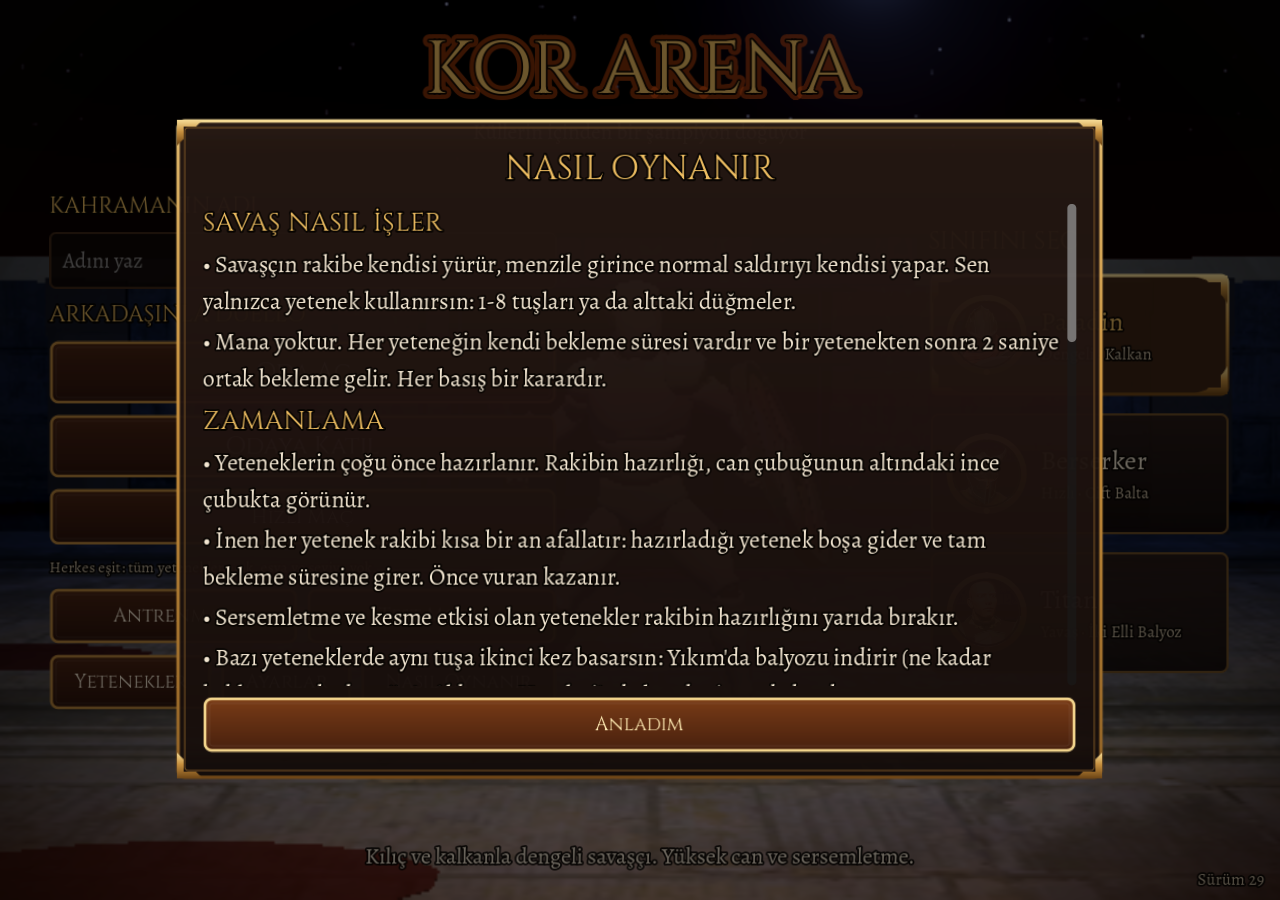
<file: test-esa0glxnb2/index.html>
<!DOCTYPE html>
<html lang="en">
	<head>
		<meta charset="utf-8">
		<meta name="viewport" content="width=device-width, user-scalable=no, initial-scale=1.0">
		<title>KA Test</title>
		<style>
html, body, #canvas {
	margin: 0;
	padding: 0;
	border: 0;
}

body {
	color: white;
	background-color: black;
	overflow: hidden;
	touch-action: none;
}

#canvas {
	display: block;
}

#canvas:focus {
	outline: none;
}

#status, #status-splash, #status-progress {
	position: absolute;
	left: 0;
	right: 0;
}

#status, #status-splash {
	top: 0;
	bottom: 0;
}

#status {
	background-color: #242424;
	display: flex;
	flex-direction: column;
	justify-content: center;
	align-items: center;
	visibility: hidden;
}

#status-splash {
	max-height: 100%;
	max-width: 100%;
	margin: auto;
}

#status-splash.show-image--false {
	display: none;
}

#status-splash.fullsize--true {
	height: 100%;
	width: 100%;
	object-fit: contain;
}

#status-splash.use-filter--false {
	image-rendering: pixelated;
}

#status-progress, #status-notice {
	display: none;
}

#status-progress {
	bottom: 10%;
	width: 50%;
	margin: 0 auto;
}

#status-notice {
	background-color: #5b3943;
	border-radius: 0.5rem;
	border: 1px solid #9b3943;
	color: #e0e0e0;
	font-family: 'Noto Sans', 'Droid Sans', Arial, sans-serif;
	line-height: 1.3;
	margin: 0 2rem;
	overflow: hidden;
	padding: 1rem;
	text-align: center;
	z-index: 1;
}
		</style>
		<link id="-gd-engine-icon" rel="icon" type="image/png" href="index.icon.png" />
<link rel="apple-touch-icon" href="index.apple-touch-icon.png"/>
<link rel="manifest" href="manifest.webmanifest"><link rel="apple-touch-icon" href="ikon512.png"><meta name="mobile-web-app-capable" content="yes"><meta name="apple-mobile-web-app-capable" content="yes"><meta name="apple-mobile-web-app-title" content="KA Test"><style>@media (orientation:portrait) and (max-width:900px){body::after{content:"Telefonu yan çevir";position:fixed;top:0;right:0;bottom:0;left:0;display:flex;align-items:center;justify-content:center;background:#0d0806;color:#edbd61;font:600 26px serif;z-index:99}}</style>
	</head>
	<body>
		<canvas id="canvas">
			Your browser does not support the canvas tag.
		</canvas>

		<noscript>
			Your browser does not support JavaScript.
		</noscript>

		<div id="status">
			<img id="status-splash" class="show-image--true fullsize--true use-filter--true" src="index.png" alt="">
			<progress id="status-progress"></progress>
			<div id="status-notice"></div>
		</div>

		<script src="index.js"></script>
		<script>
const GODOT_CONFIG = {"args":["--ka-hafif"],"canvasResizePolicy":2,"emscriptenPoolSize":8,"ensureCrossOriginIsolationHeaders":true,"executable":"index","experimentalVK":true,"fileSizes":{"index.pck":57675684,"index.wasm":39514754},"focusCanvas":true,"gdextensionLibs":[],"godotPoolSize":4};
const GODOT_THREADS_ENABLED = false;
const engine = new Engine(GODOT_CONFIG);

(function () {
	const statusOverlay = document.getElementById('status');
	const statusProgress = document.getElementById('status-progress');
	const statusNotice = document.getElementById('status-notice');

	let initializing = true;
	let statusMode = '';

	function setStatusMode(mode) {
		if (statusMode === mode || !initializing) {
			return;
		}
		if (mode === 'hidden') {
			statusOverlay.remove();
			initializing = false;
			return;
		}
		statusOverlay.style.visibility = 'visible';
		statusProgress.style.display = mode === 'progress' ? 'block' : 'none';
		statusNotice.style.display = mode === 'notice' ? 'block' : 'none';
		statusMode = mode;
	}

	function setStatusNotice(text) {
		while (statusNotice.lastChild) {
			statusNotice.removeChild(statusNotice.lastChild);
		}
		const lines = text.split('\n');
		lines.forEach((line) => {
			statusNotice.appendChild(document.createTextNode(line));
			statusNotice.appendChild(document.createElement('br'));
		});
	}

	function displayFailureNotice(err) {
		console.error(err);
		if (err instanceof Error) {
			setStatusNotice(err.message);
		} else if (typeof err === 'string') {
			setStatusNotice(err);
		} else {
			setStatusNotice('An unknown error occurred.');
		}
		setStatusMode('notice');
		initializing = false;
	}

	const missing = Engine.getMissingFeatures({
		threads: GODOT_THREADS_ENABLED,
	});

	if (missing.length !== 0) {
		if (GODOT_CONFIG['serviceWorker'] && GODOT_CONFIG['ensureCrossOriginIsolationHeaders'] && 'serviceWorker' in navigator) {
			let serviceWorkerRegistrationPromise;
			try {
				serviceWorkerRegistrationPromise = navigator.serviceWorker.getRegistration();
			} catch (err) {
				serviceWorkerRegistrationPromise = Promise.reject(new Error('Service worker registration failed.'));
			}
			// There's a chance that installing the service worker would fix the issue
			Promise.race([
				serviceWorkerRegistrationPromise.then((registration) => {
					if (registration != null) {
						return Promise.reject(new Error('Service worker already exists.'));
					}
					return registration;
				}).then(() => engine.installServiceWorker()),
				// For some reason, `getRegistration()` can stall
				new Promise((resolve) => {
					setTimeout(() => resolve(), 2000);
				}),
			]).then(() => {
				// Reload if there was no error.
				window.location.reload();
			}).catch((err) => {
				console.error('Error while registering service worker:', err);
			});
		} else {
			// Display the message as usual
			const missingMsg = 'Error\nThe following features required to run Godot projects on the Web are missing:\n';
			displayFailureNotice(missingMsg + missing.join('\n'));
		}
	} else {
		setStatusMode('progress');
		engine.startGame({
			'onProgress': function (current, total) {
				if (current > 0 && total > 0) {
					statusProgress.value = current;
					statusProgress.max = total;
				} else {
					statusProgress.removeAttribute('value');
					statusProgress.removeAttribute('max');
				}
			},
		}).then(() => {
			setStatusMode('hidden');
		}, displayFailureNotice);
	}
}());
		</script>
	</body>
</html>
</file>
